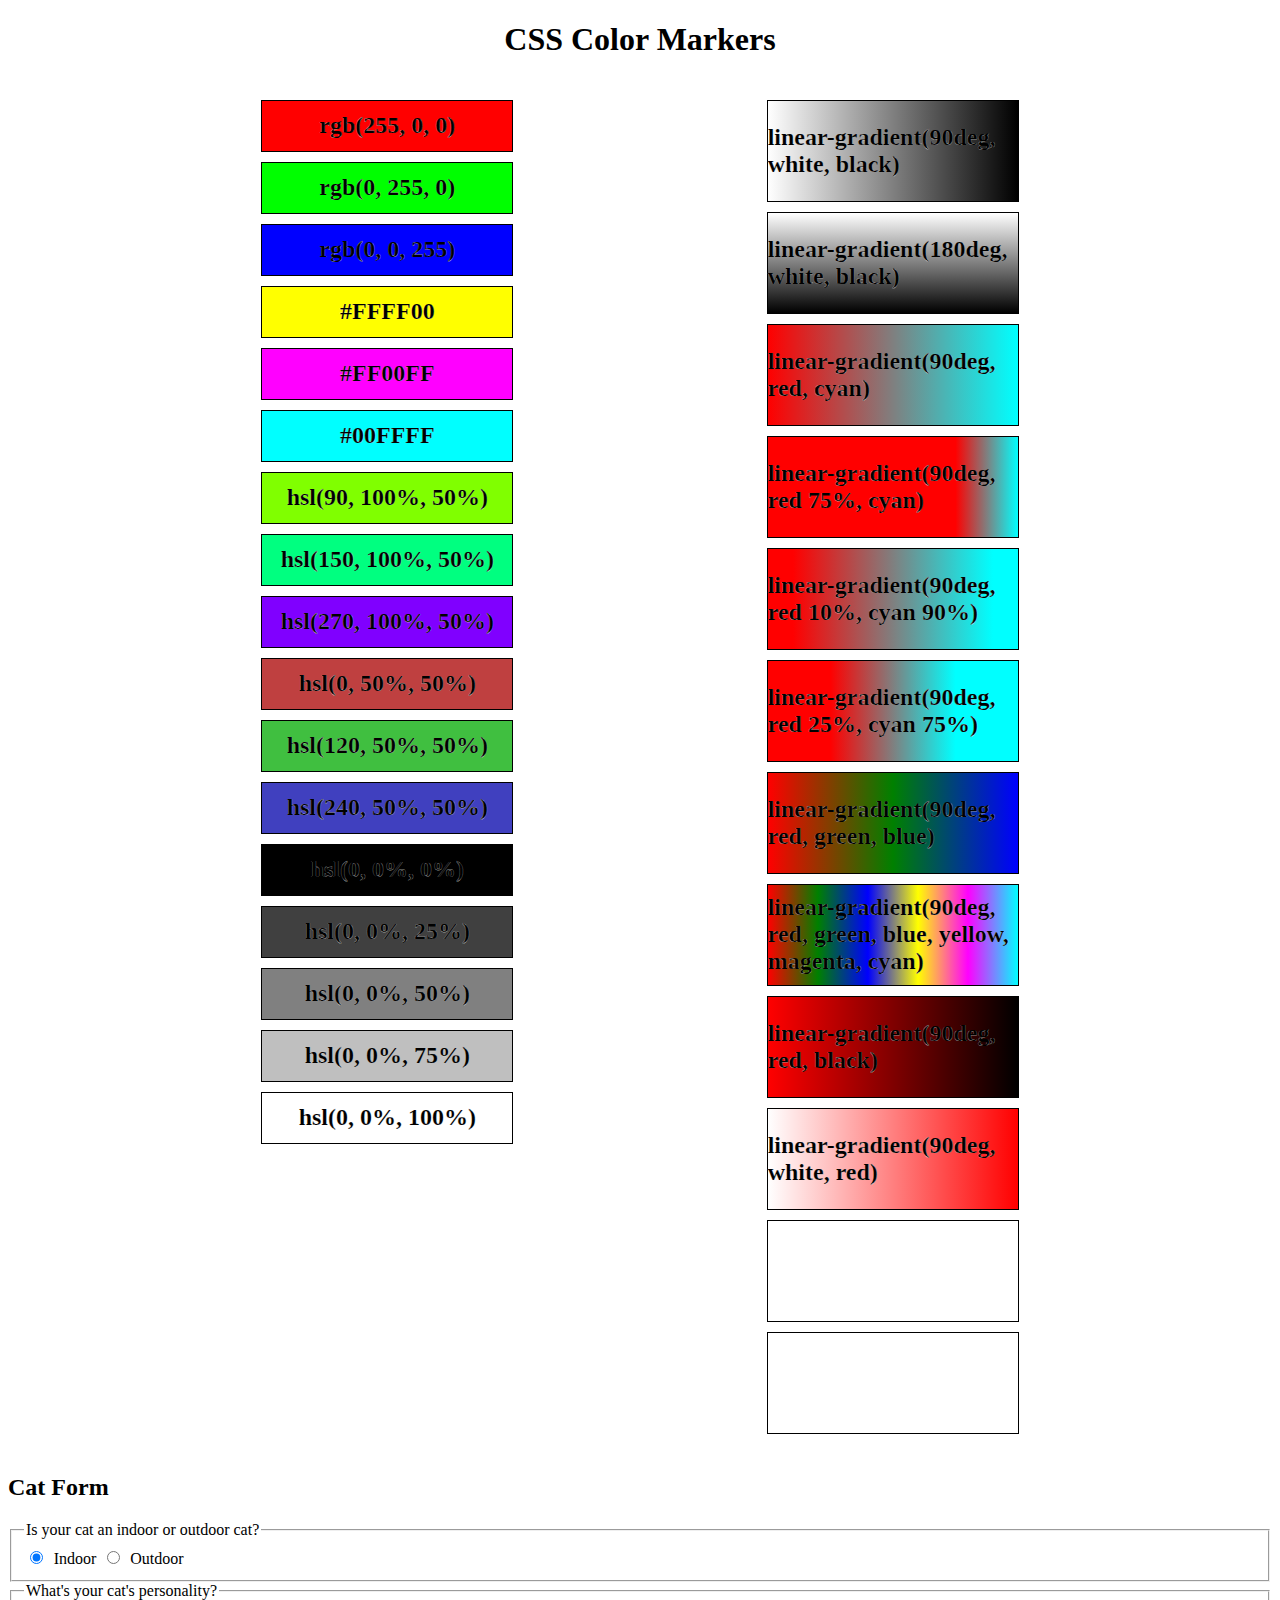
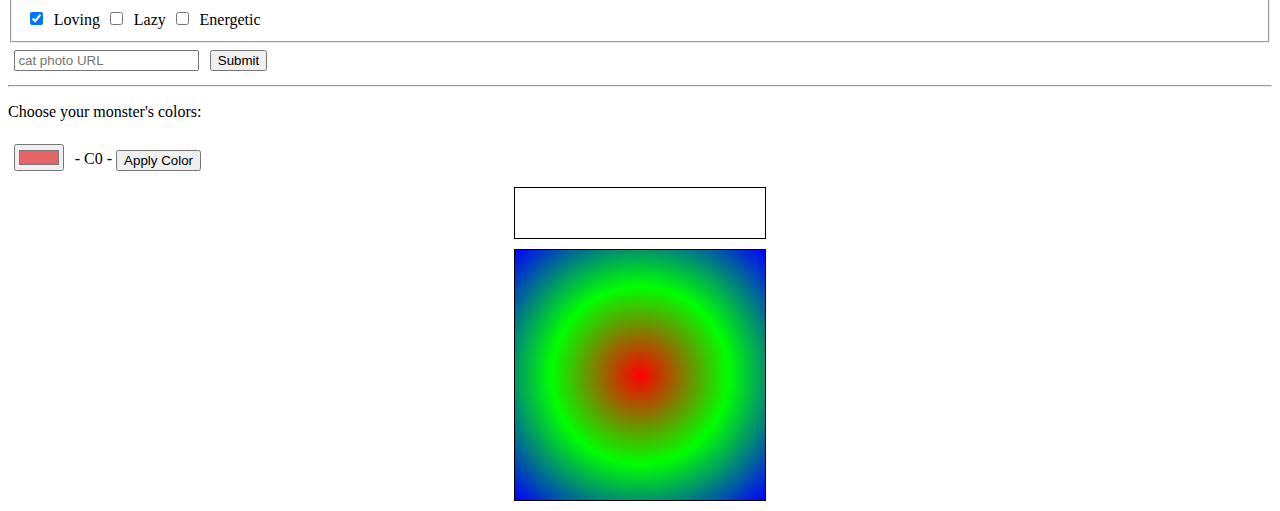
<file: index.html>
<!DOCTYPE html>
<html lang="en">

<head>
    <meta charset="utf-8">
    <meta name="viewport" content="width=device-width, initial-scale=1.0">
    <title>Colored Markers</title>
    <link rel="stylesheet" href="style.css">
</head>

<body>
    <h1>CSS Color Markers</h1>
    <!-- <h3>Hover over to see color values!</h3> -->
    <section>
        <span class="container">
            <div class="marker markerA A0">rgb(255, 0, 0)</div>
            <div class="marker markerA A1">rgb(0, 255, 0)</div>
            <div class="marker markerA A2">rgb(0, 0, 255)</div>
            <div class="marker markerA A3">#FFFF00</div>
            <div class="marker markerA A4">#FF00FF</div>
            <div class="marker markerA A5">#00FFFF</div>
            <div class="marker markerA A6">hsl(90, 100%, 50%)</div>
            <div class="marker markerA A7">hsl(150, 100%, 50%)</div>
            <div class="marker markerA A8">hsl(270, 100%, 50%)</div>
            <div class="marker markerA A9">hsl(0, 50%, 50%)</div>
            <div class="marker markerA A10">hsl(120, 50%, 50%)</div>
            <div class="marker markerA A11">hsl(240, 50%, 50%)</div>
            <div class="marker markerA A12">hsl(0, 0%, 0%)</div>
            <div class="marker markerA A13">hsl(0, 0%, 25%)</div>
            <div class="marker markerA A14">hsl(0, 0%, 50%)</div>
            <div class="marker markerA A15">hsl(0, 0%, 75%)</div>
            <div class="marker markerA A16">hsl(0, 0%, 100%)</div>
        </span>
        <span class="container">
            <div class="marker markerB B0">linear-gradient(90deg, white, black)</div>
            <div class="marker markerB B1">linear-gradient(180deg, white, black)</div>
            <div class="marker markerB B2">linear-gradient(90deg, red, cyan)</div>
            <div class="marker markerB B3">linear-gradient(90deg, red 75%, cyan)</div>
            <div class="marker markerB B4">linear-gradient(90deg, red 10%, cyan 90%)</div>
            <div class="marker markerB B5">linear-gradient(90deg, red 25%, cyan 75%)</div>
            <div class="marker markerB B6">linear-gradient(90deg, red, green, blue)</div>
            <div class="marker markerB B7">linear-gradient(90deg, red, green, blue, yellow, magenta, cyan)</div>
            <div class="marker markerB B8">linear-gradient(90deg, red, black)</div>
            <div class="marker markerB B9">linear-gradient(90deg, white, red)</div>
            <div class="marker markerB B10"></div>
            <div class="marker markerB B11"></div>
        </span>
    </section>

    <h2>Cat Form</h2>
    <form action="alert('Yay!'')">
        <fieldset>
            <legend>Is your cat an indoor or outdoor cat?</legend>
            <label><input id="indoor" type="radio" name="indoor-outdoor" value="indoor" checked> Indoor</label>
            <label><input id="outdoor" type="radio" name="indoor-outdoor" value="outdoor"> Outdoor</label>
        </fieldset>
        <fieldset>
            <legend>What's your cat's personality?</legend>
            <input id="loving" type="checkbox" name="personality" value="loving" checked>
            <label for="loving">Loving</label>
            <input id="lazy" type="checkbox" name="personality" value="lazy">
            <label for="lazy">Lazy</label>
            <input id="energetic" type="checkbox" name="personality" value="energetic">
            <label for="energetic">Energetic</label>
        </fieldset>
        <input type="text" name="catphotourl" placeholder="cat photo URL" required>
        <button type="submit">Submit</button>
    </form>

    <hr>

    <p>Choose your monster's colors:</p>

    <div>
        <input type="color" id="C0Pick" name="C0Pick" value="#e66465">
        <label for="head">- C0 -</label>
        <button onclick="applyBGButton('C0Pick','C0')">Apply Color</button>
    </div>

    <div class="marker markerC C0"></div>

    <div class="marker markerD D0"></div>


    <script src="script.js"></script>
</body>

</html>
</file>
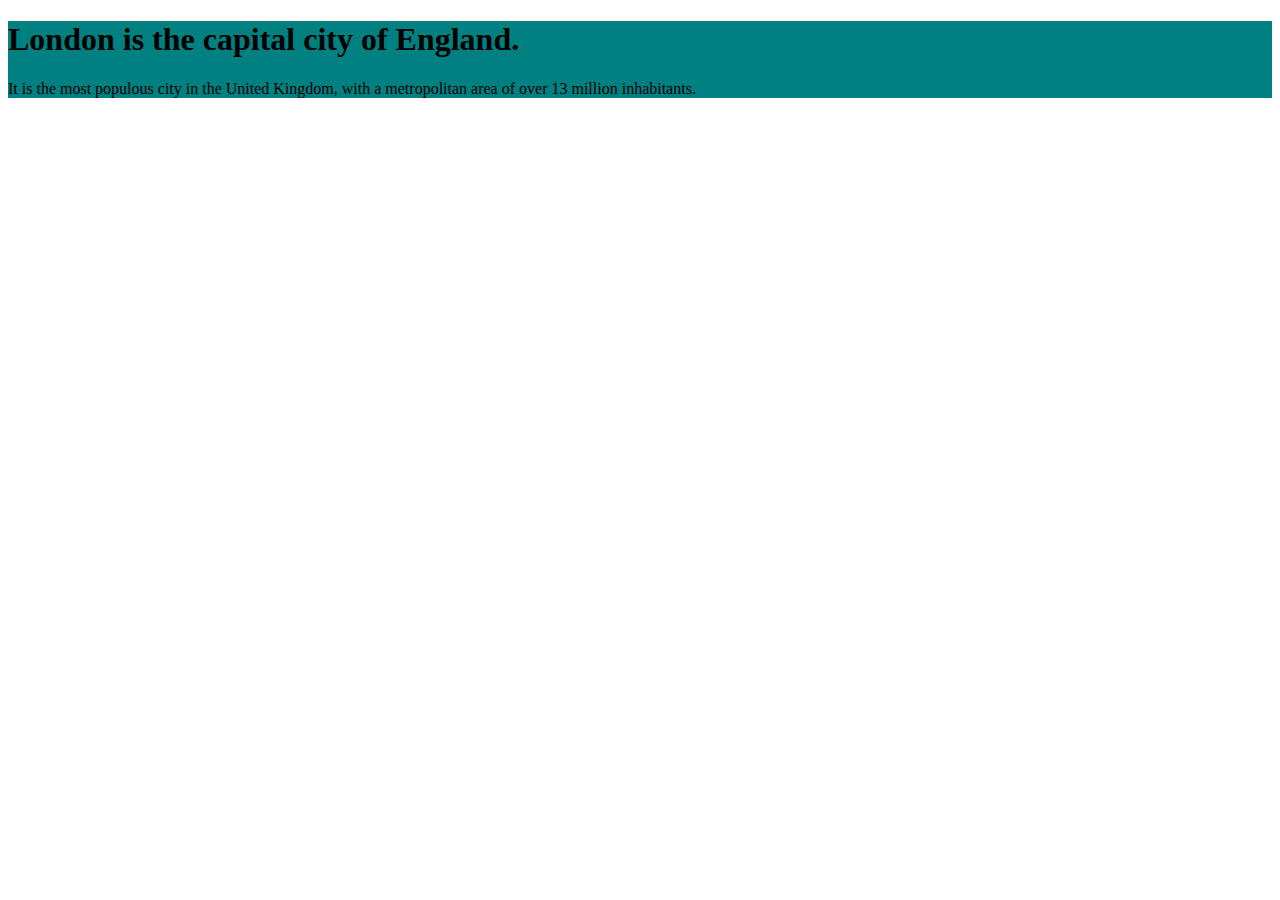
<file: CMYK_Converter/index.html>
<!DOCTYPE html>
<html lang="en">

<head>
    <meta charset="UTF-8">
    <meta http-equiv="X-UA-Compatible" content="IE=edge">
    <meta name="viewport" content="width=device-width, initial-scale=1.0">
    <title>Document</title>
</head>

<body>

    <div data-w3-color="cmyk(100%, 50%, 50%, 0%)">
        <h1>London is the capital city of England.</h1>
        <p>It is the most populous city in the United Kingdom,
            with a metropolitan area of over 13 million inhabitants.</p>
    </div>

    <script src="w3color.js"></script>
    <script>w3SetColorsByAttribute();</script>
</body>

</html>
</file>
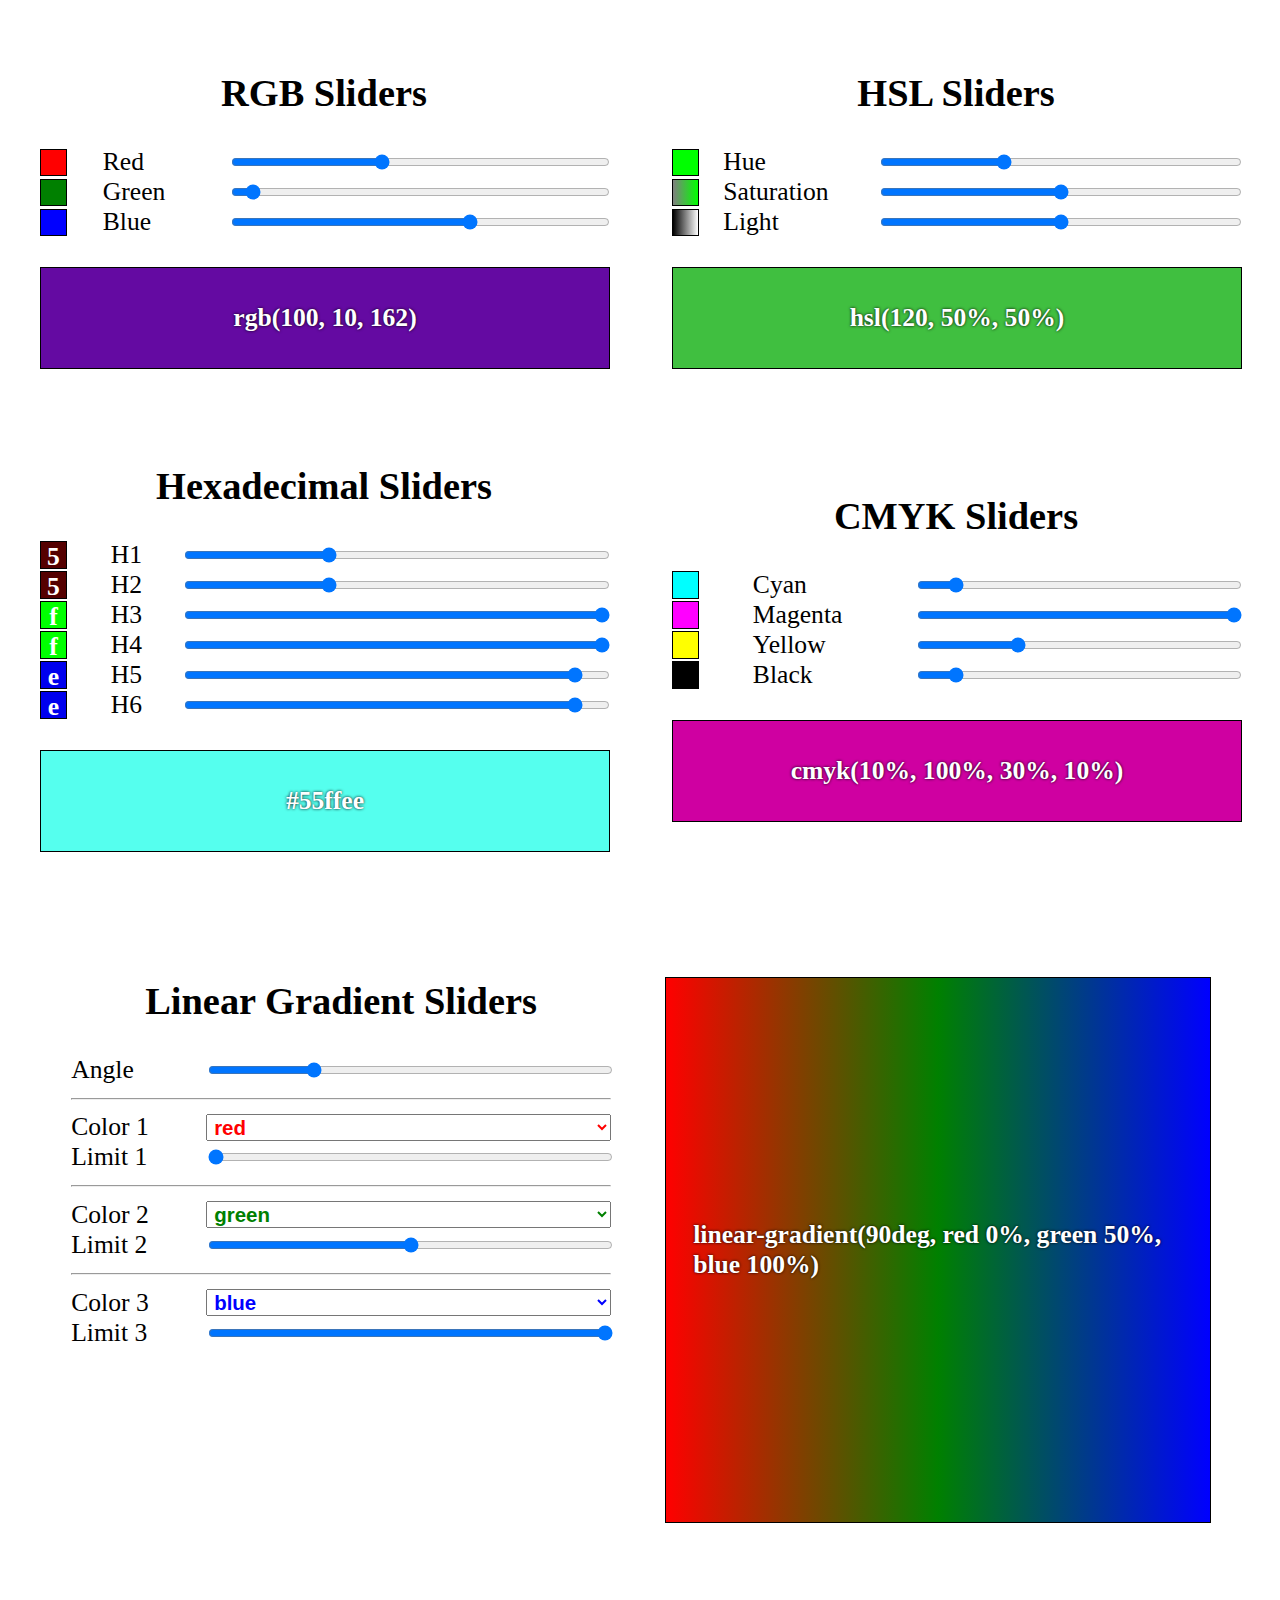
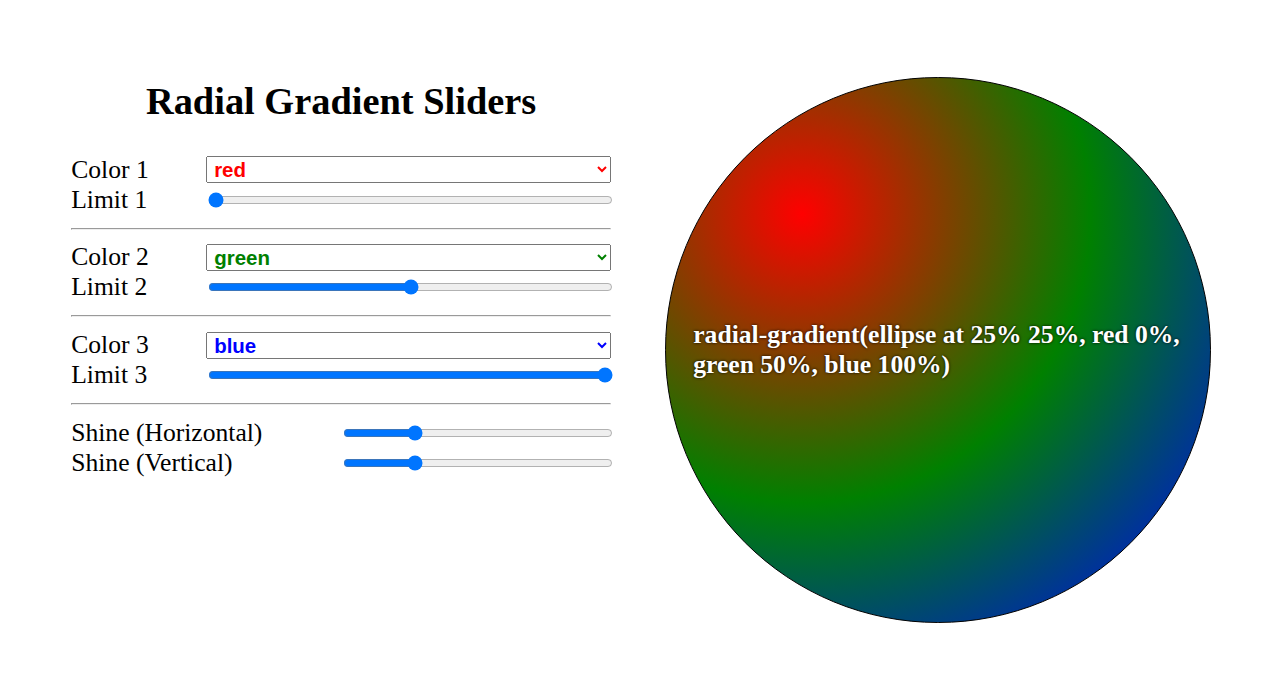
<file: Sliders/index.html>
<!DOCTYPE html>
<html lang="en">

<head>
    <meta charset="UTF-8">
    <meta http-equiv="X-UA-Compatible" content="IE=edge">
    <meta name="viewport" content="width=device-width, initial-scale=1.0">
    <link rel="stylesheet" href="style.css">
    <link rel="stylesheet" href="style_paletteSquares.css">
    <link rel="stylesheet" href="style_options.css">
    <title>Document</title>
</head>

<body>
    <main id="pickerContainer">
        <section class="picker RGBpicker">
            <h2>RGB Sliders</h2>
            <row class="rowThreeItem">
                <!-- range: a "slider" type input that is a range from 0-255 (min, max) -->
                <!-- step: the increment of numbers allowed; example: step of 4 in a range of 0-20 allows 0,4,8,12,16,20 -->
                <!-- value: the default starting value; changes when the user adjust the range -->
                <div id="paletteRgbRed" class="paletteSquare"></div>
                <div>Red</div>
                <input type="range" min="0" max="255" step="1" id="rgbRed" value="100">
            </row>
            <row class="rowThreeItem">
                <div id="paletteRgbGreen" class="paletteSquare"></div>
                <div>Green</div>
                <input type="range" min="0" max="255" step="1" id="rgbGreen" value="10">
            </row>
            <row class="rowThreeItem">
                <div id="paletteRgbBlue" class="paletteSquare"></div>
                <div>Blue</div>
                <input type="range" min="0" max="255" step="1" id="rgbBlue" value="162">
            </row>
            <span id="displayRGB" class="display">rgb(100, 10, 162)</span>
        </section>

        <section class="picker HSLpicker">
            <h2>HSL Sliders</h2>
            <row class="rowThreeItem">
                <div id="paletteHslHue" class="paletteSquare"></div>
                <div>Hue</div>
                <input type="range" min="0" max="359" step="1" id="hslHue" value="120">
            </row>
            <row class="rowThreeItem">
                <div id="paletteHslSaturation" class="paletteSquare"></div>
                <div>Saturation</div>
                <input type="range" min="0" max="100" step="1" id="hslSaturation" value="50">
            </row>
            <row class="rowThreeItem">
                <div id="paletteHslLight" class="paletteSquare"></div>
                <div>Light</div>
                <input type="range" min="0" max="100" step="1" id="hslLight" value="50">
            </row>
            <span id="displayHSL" class="display">hsl(120, 50%, 50%)</span>
        </section>

        <section class="picker hexPicker">
            <h2>Hexadecimal Sliders</h2>
            <row class="rowThreeItem">
                <div id="paletteHex1" class="paletteSquare">5</div>
                <div>H1</div>
                <input type="range" min="0" max="15" step="1" id="hex1" value="5">
            </row>
            <row class="rowThreeItem">
                <div id="paletteHex2" class="paletteSquare">5</div>
                <div>H2</div>
                <input type="range" min="0" max="15" step="1" id="hex2" value="5">
            </row>
            <row class="rowThreeItem">
                <div id="paletteHex3" class="paletteSquare">f</div>
                <div>H3</div>
                <input type="range" min="0" max="15" step="1" id="hex3" value="15">
            </row>
            <row class="rowThreeItem">
                <div id="paletteHex4" class="paletteSquare">f</div>
                <div>H4</div>
                <input type="range" min="0" max="15" step="1" id="hex4" value="15">
            </row>
            <row class="rowThreeItem">
                <div id="paletteHex5" class="paletteSquare">e</div>
                <div>H5</div>
                <input type="range" min="0" max="15" step="1" id="hex5" value="14">
            </row>
            <row class="rowThreeItem">
                <div id="paletteHex6" class="paletteSquare">e</div>
                <div>H6</div>
                <input type="range" min="0" max="15" step="1" id="hex6" value="14">
            </row>
            <span id="displayHex" class="display">#55ffee</span>
        </section>

        <section class="picker cmykPicker">
            <h2>CMYK Sliders</h2>
            <row class="rowThreeItem">
                <div id="paletteCmykCyan" class="paletteSquare"></div>
                <div>Cyan</div>
                <input type="range" min="0" max="100" step="1" id="cmykCyan" value="10">
            </row>
            <row class="rowThreeItem">
                <div id="paletteCmykMagenta" class="paletteSquare"></div>
                <div>Magenta</div>
                <input type="range" min="0" max="100" step="1" id="cmykMagenta" value="100">
            </row>
            <row class="rowThreeItem">
                <div id="paletteCmykYellow" class="paletteSquare"></div>
                <div>Yellow</div>
                <input type="range" min="0" max="100" step="1" id="cmykYellow" value="30">
            </row>
            <row class="rowThreeItem">
                <div id="paletteCmykBlack" class="paletteSquare"></div>
                <div>Black</div>
                <input type="range" min="0" max="100" step="1" id="cmykBlack" value="10">
            </row>
            <!-- uses w3color library to convert -->
            <span id="displayCMYK" class="display" data-w3-color="">cmyk(10%, 100%, 30%, 10%)</span>
        </section>

        <section class="picker LGPicker">
            <span>
                <h2>Linear Gradient Sliders</h2>
                <row class="rowTwoItem">
                    <div>Angle</div>
                    <input type="range" min="0" max="359" step="1" id="LGAngle" value="90">
                </row>
                <hr>
                <row class="rowTwoItem">
                    <div>Color 1</div>
                    <select name="LGColors" id="LGColor1">
                        <option value="red" selected>red</option>
                        <option value="yellow">yellow</option>
                        <option value="green">green</option>
                        <option value="cyan">cyan</option>
                        <option value="blue">blue</option>
                        <option value="magenta">magenta</option>
                        <option value="white">white</option>
                        <option value="black">black</option>
                    </select>
                </row>
                <row class="rowTwoItem">
                    <div>Limit 1</div>
                    <input type="range" min="0" max="100" step="1" id="LGStop1" value="0">
                </row>
                <hr>
                <row class="rowTwoItem">
                    <div>Color 2</div>
                    <select name="LGColors" id="LGColor2">
                        <option value="red">red</option>
                        <option value="yellow">yellow</option>
                        <option value="green" selected>green</option>
                        <option value="cyan">cyan</option>
                        <option value="blue">blue</option>
                        <option value="magenta">magenta</option>
                        <option value="white">white</option>
                        <option value="black">black</option>
                    </select>
                </row>
                <row class="rowTwoItem">
                    <div>Limit 2</div>
                    <input type="range" min="0" max="100" step="1" id="LGStop2" value="50">
                </row>
                <hr>
                <row class="rowTwoItem">
                    <div>Color 3</div>
                    <select name="LGColors" id="LGColor3">
                        <option value="red">red</option>
                        <option value="yellow">yellow</option>
                        <option value="green">green</option>
                        <option value="cyan">cyan</option>
                        <option value="blue" selected>blue</option>
                        <option value="magenta">magenta</option>
                        <option value="white">white</option>
                        <option value="black">black</option>
                    </select>
                </row>
                <row class="rowTwoItem">
                    <div>Limit 3</div>
                    <input type="range" min="0" max="100" step="1" id="LGStop3" value="100">
                </row>
            </span>
            <span></span>
            <span id="displayLinearGradient" class="display">
                <article id="displayLinearGradientText">linear-gradient(90deg, red 0%, green 50%, blue 100%)</article>
            </span>
        </section>

        <section class="picker RGPicker">
            <span>
                <h2>Radial Gradient Sliders</h2>
                <row class="rowTwoItem">
                    <div>Color 1</div>
                    <select name="RGColors" id="RGColor1">
                        <option value="red" selected>red</option>
                        <option value="yellow">yellow</option>
                        <option value="green">green</option>
                        <option value="cyan">cyan</option>
                        <option value="blue">blue</option>
                        <option value="magenta">magenta</option>
                        <option value="white">white</option>
                        <option value="black">black</option>
                    </select>
                </row>
                <row class="rowTwoItem">
                    <div>Limit 1</div>
                    <input type="range" min="0" max="100" step="1" id="RGStop1" value="0">
                </row>
                <hr>
                <row class="rowTwoItem">
                    <div>Color 2</div>
                    <select name="RGColors" id="RGColor2">
                        <option value="red">red</option>
                        <option value="yellow">yellow</option>
                        <option value="green" selected>green</option>
                        <option value="cyan">cyan</option>
                        <option value="blue">blue</option>
                        <option value="magenta">magenta</option>
                        <option value="white">white</option>
                        <option value="black">black</option>
                    </select>
                </row>
                <row class="rowTwoItem">
                    <div>Limit 2</div>
                    <input type="range" min="0" max="100" step="1" id="RGStop2" value="50">
                </row>
                <hr>
                <row class="rowTwoItem">
                    <div>Color 3</div>
                    <select name="RGColors" id="RGColor3">
                        <option value="red">red</option>
                        <option value="yellow">yellow</option>
                        <option value="green">green</option>
                        <option value="cyan">cyan</option>
                        <option value="blue" selected>blue</option>
                        <option value="magenta">magenta</option>
                        <option value="white">white</option>
                        <option value="black">black</option>
                    </select>
                </row>
                <row class="rowTwoItem">
                    <div>Limit 3</div>
                    <input type="range" min="0" max="100" step="1" id="RGStop3" value="100">
                </row>
                <hr>
                <row class="rowTwoItem rowShine">
                    <div>Shine (Horizontal)</div>
                    <input type="range" min="0" max="100" step="1" id="RGShineX" value="25">
                </row>
                <row class="rowTwoItem rowShine">
                    <div>Shine (Vertical)</div>
                    <input type="range" min="0" max="100" step="1" id="RGShineY" value="25">
                </row>
            </span>
            <span></span>
            <span id="displayRadialGradient" class="display">
                <article id="displayRadialGradientText">radial-gradient(ellipse at 25% 25%, red 0%, green 50%, blue 100%)</article>
            </span>
        </section>
    </main>

    <script src="script.js"></script>
    <!-- w3color.js library -->
    <script src="..\CMYK_Converter\w3color.js"></script>
</body>

</html>
</file>
<file: style.css>
h1, h3 {
    text-align: center;
}

section {
    display: flex;
    justify-content: space-evenly;
}

.container {
    display: inline-block;
    background-color: rgb(255, 255, 255);
    padding: 10px 0;
}

.marker {
    width: 250px;
    height: 50px;
    margin: 10px auto;

    display: flex;
    justify-content: center;
    align-items: center;

    border: 1px black solid;
    color: black;
    font-weight: bold;
    -webkit-text-stroke: 0.15px white;
    font-size: 1.5em;
}

.markerB {
    height: 100px;
}

/* .A0 {
    background-color: rgb(255, 0, 0);
}

.A1 {
    background-color: rgb(0, 255, 0);
}

.A2 {
    background-color: rgb(0, 0, 255);
}

.A3 {
    background-color: #FFFF00;
}

.A4 {
    background-color: #FF00FF;
}

.A5 {
    background-color: #00FFFF;
}

.A6 {
    background-color: hsl(90, 100%, 50%);
}

.A7 {
    background-color: hsl(150, 100%, 50%);
}

.A8 {
    background-color: hsl(270, 100%, 50%);
}

.A9 {
    background-color: hsl(0, 50%, 50%);
}

.A10 {
    background-color: hsl(120, 50%, 50%);
}

.A11 {
    background-color: hsl(240, 50%, 50%);
}

.A12 {
    background-color: hsl(0, 0%, 0%);
}

.A13 {
    background-color: hsl(0, 0%, 25%);
}

.A14 {
    background-color: hsl(0, 0%, 50%);
}

.A15 {
    background-color: hsl(0, 0%, 75%);
}

.A16 {
    background-color: hsl(0, 0%, 100%);
} */



/* .B0 {
    background: linear-gradient(90deg, rgb(255, 0, 0), rgb(0, 255, 0), rgb(0, 0, 255));
}

.B1 {
    background-color: hsl(240, 100%, 50%);
}

.B2 {
    background-color: hsl(240, 100%, 50%);
}

.B3 {
    background-color: hsl(240, 100%, 50%);
}

.B4 {
    background-color: hsl(240, 100%, 50%);
}

.B5 {
    background-color: hsl(240, 100%, 50%);
}

.B6 {
    background-color: hsl(240, 100%, 50%);
}

.B7 {
    background-color: hsl(240, 100%, 50%);
}

.B8 {
    background-color: hsl(240, 100%, 50%);
} */

input {
    margin: .4rem;
}

.D0 {
    height: 250px;
    background: radial-gradient(rgb(255, 0, 0), rgb(0, 255, 0), rgb(0, 0, 255));
}
</file>
<file: Sliders/style.css>
body {
    /* font-family: "Helvetica Neue", Helvetica; */
}

#pickerContainer {
    display: grid;
    grid-template-columns: 1fr 1fr;
    align-items: center;
}

#pickerContainer :nth-child(5), #pickerContainer :nth-child(6) {
    grid-column-start: 1;
    grid-column-end: 3;
}

h2 {
    text-align: center;
}

.picker {
    width: 90%;
    margin: 5%;
    font-size: 1.6em;
}

.LGPicker, .RGPicker {
    display: grid;
    grid-template-columns: 1fr .1fr 1fr;
}

.rowThreeItem {
    display: grid;
    align-items: center;
    grid-template-columns: 1fr 4fr 5fr;
}

.rowTwoItem {
    display: grid;
    align-items: center;
    grid-template-columns: 2fr 6fr;
}

.RGBpicker .rowThreeItem {
    grid-template-columns: 1fr 2fr 6fr;
}

.HSLpicker .rowThreeItem {
    grid-template-columns: 1fr 3fr 7fr;
}

.hexPicker .rowThreeItem {
    grid-template-columns: 1fr 1fr 6fr;
}

.cmykPicker .rowThreeItem, .LGPicker .rowThreeItem {
    grid-template-columns: 1fr 2fr 4fr;
}

.rowTwoItem.rowShine {
    grid-template-columns: 1fr 1fr;
}

input, select {
    display: block;
    width: 100%;
    font-size: 0.8em;
    font-weight: bold;
    text-indent: 3px;
}

.display {
    width: 100%;
    height: 100px;
    transition: background 200ms;
    margin-top: 30px;
    border: 1px solid #000;

    display: flex;
    justify-content: center;
    align-items: center;
    color: white;
    font-weight: bold;
    text-shadow: black 0px 0px 3px;
}

#displayLinearGradientText, #displayRadialGradientText {
    width: 90%;
}

/* Starting display colors */
#displayRGB {
    background: rgb(100,10,162);
}

#displayHSL {
    background: hsl(120, 50%, 50%);
}

#displayHex {
    background: #55ffee;
}

#displayCMYK {
    background: rgb(207, 0, 161);
}

#displayLinearGradient {
    height: auto;
    aspect-ratio: 1 / 1;
    background-image: linear-gradient(90deg, red, green, blue);
}

#displayRadialGradient {
    height: auto;
    aspect-ratio: 1 / 1;
    border-radius: 50%;
    background-image: radial-gradient(ellipse at 25% 25%,red, green, blue);
}
</file>
<file: Sliders/style_paletteSquares.css>
.paletteSquare {
    width: 1em;
    height: 1em;
    border: 1px solid #000;
    color: white;
    font-weight: bold;
    text-align: center;
    vertical-align: middle;
}

/* RGB */
#paletteRgbRed {
    background-color: red;
}

#paletteRgbGreen {
    background-color: green;
}

#paletteRgbBlue {
    background-color: blue;
}


/* HSL */
#paletteHslHue {
    background-color: hsl(120, 100%, 50%);
}

#paletteHslSaturation {
    background-image: linear-gradient(90deg, hsl(120, 0%, 50%), hsl(120, 100%, 50%));
}

#paletteHslLight {
    background-image: linear-gradient(90deg, hsl(120, 50%, 0%), hsl(120, 50%, 100%));
}


/* HEXADECIMAL */
#paletteHex1, #paletteHex2 {
    background-color: #550000;
}

#paletteHex3, #paletteHex4 {
    background-color: #00ff00;
}

#paletteHex5, #paletteHex6 {
    background-color: #0000ee;
}

/* CMYK */
#paletteCmykCyan {
    background-color: cyan;
}

#paletteCmykMagenta {
    background-color: magenta;
}

#paletteCmykYellow {
    background-color: yellow;
}

#paletteCmykBlack {
    background-color: black;
}
</file>
<file: Sliders/style_options.css>
#LGColor1 {
    color: red;
}

#LGColor2 {
    color: green;
}

#LGColor3 {
    color: blue;
}

#RGColor1 {
    color: red;
}

#RGColor2 {
    color: green;
}

#RGColor3 {
    color: blue;
}

option {
    font-weight: bold;
}

option[value="red"] {
    color: red;
}

option[value="yellow"] {
    color: rgb(234, 234, 0);
}

option[value="green"] {
    color: green;
}

option[value="cyan"] {
    color: cyan;
}

option[value="blue"] {
    color: blue;
}

option[value="magenta"] {
    color: magenta;
}

option[value="white"] {
    color: white;
    background-color: black;
}

option[value="black"] {
    color: black;
}
/* 
select[style="color: white"] {
    text-shadow: black 1px 1px 1px;
} */
</file>
